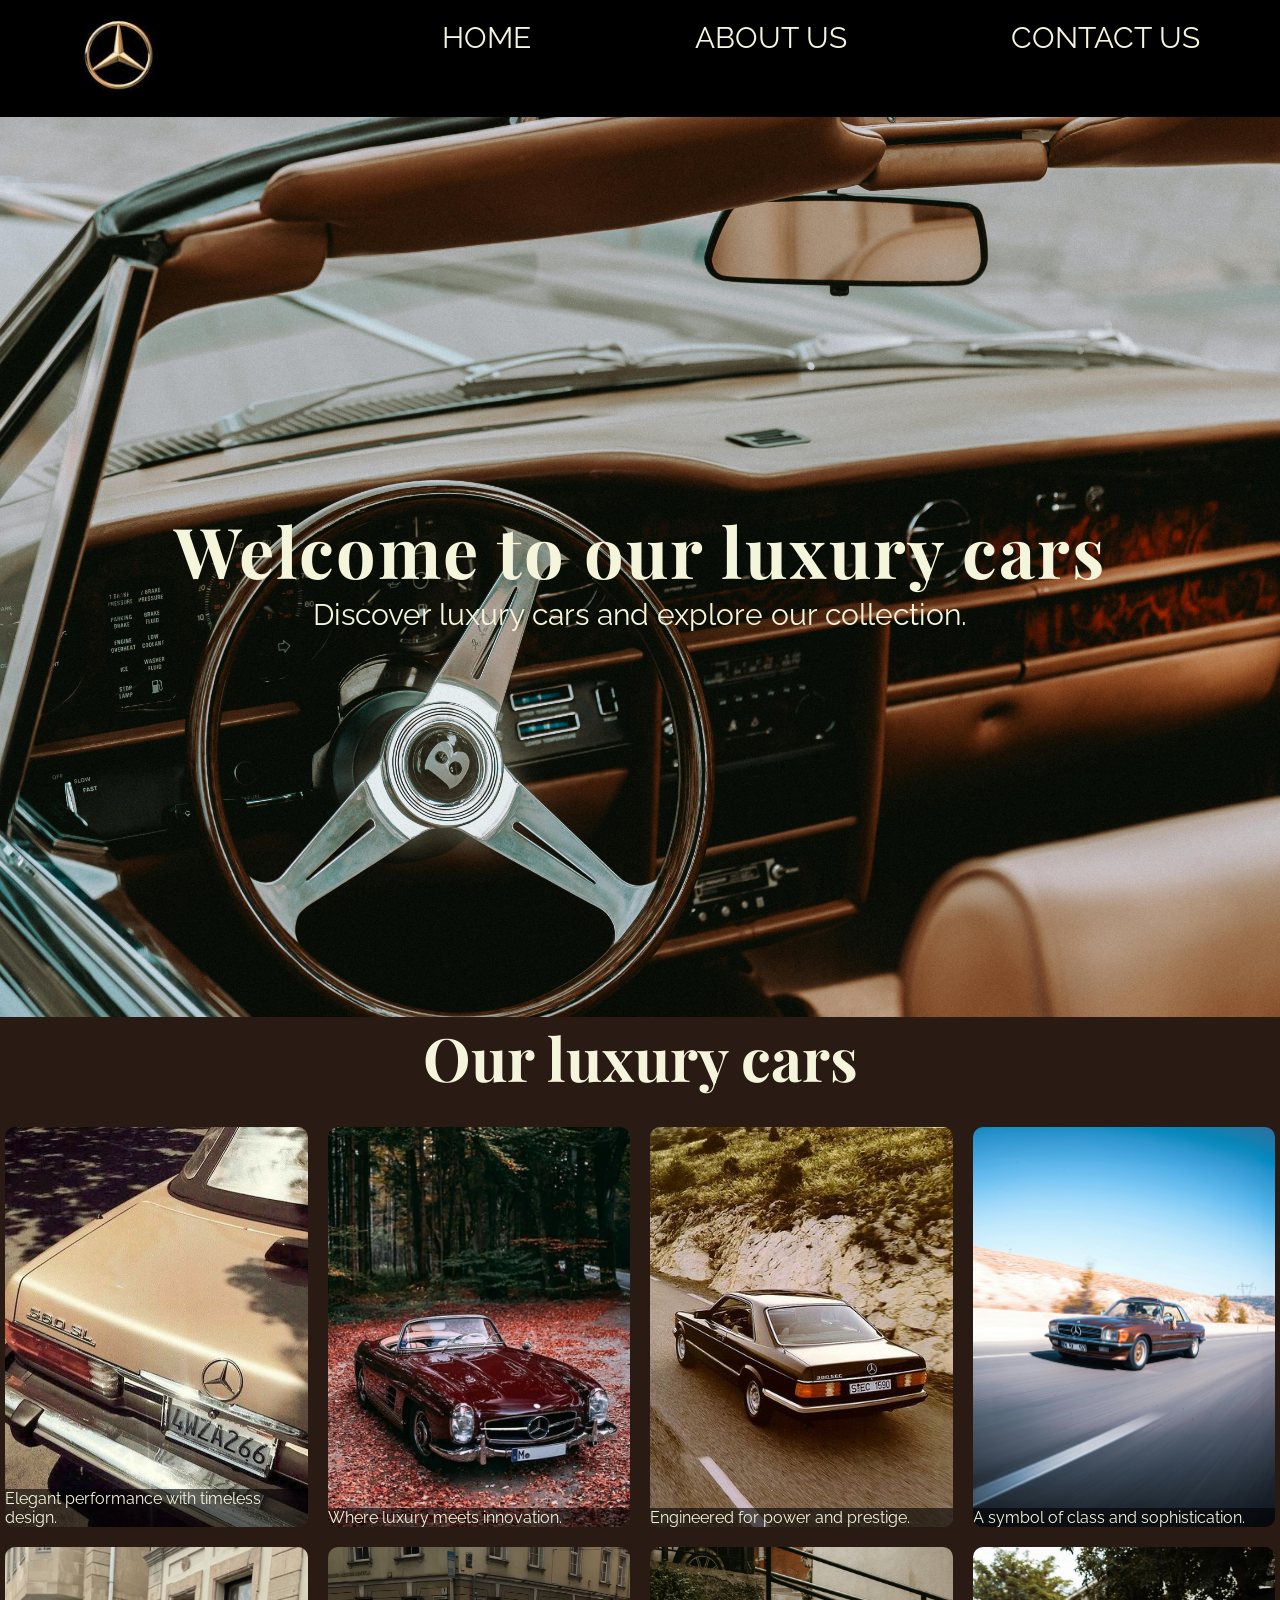
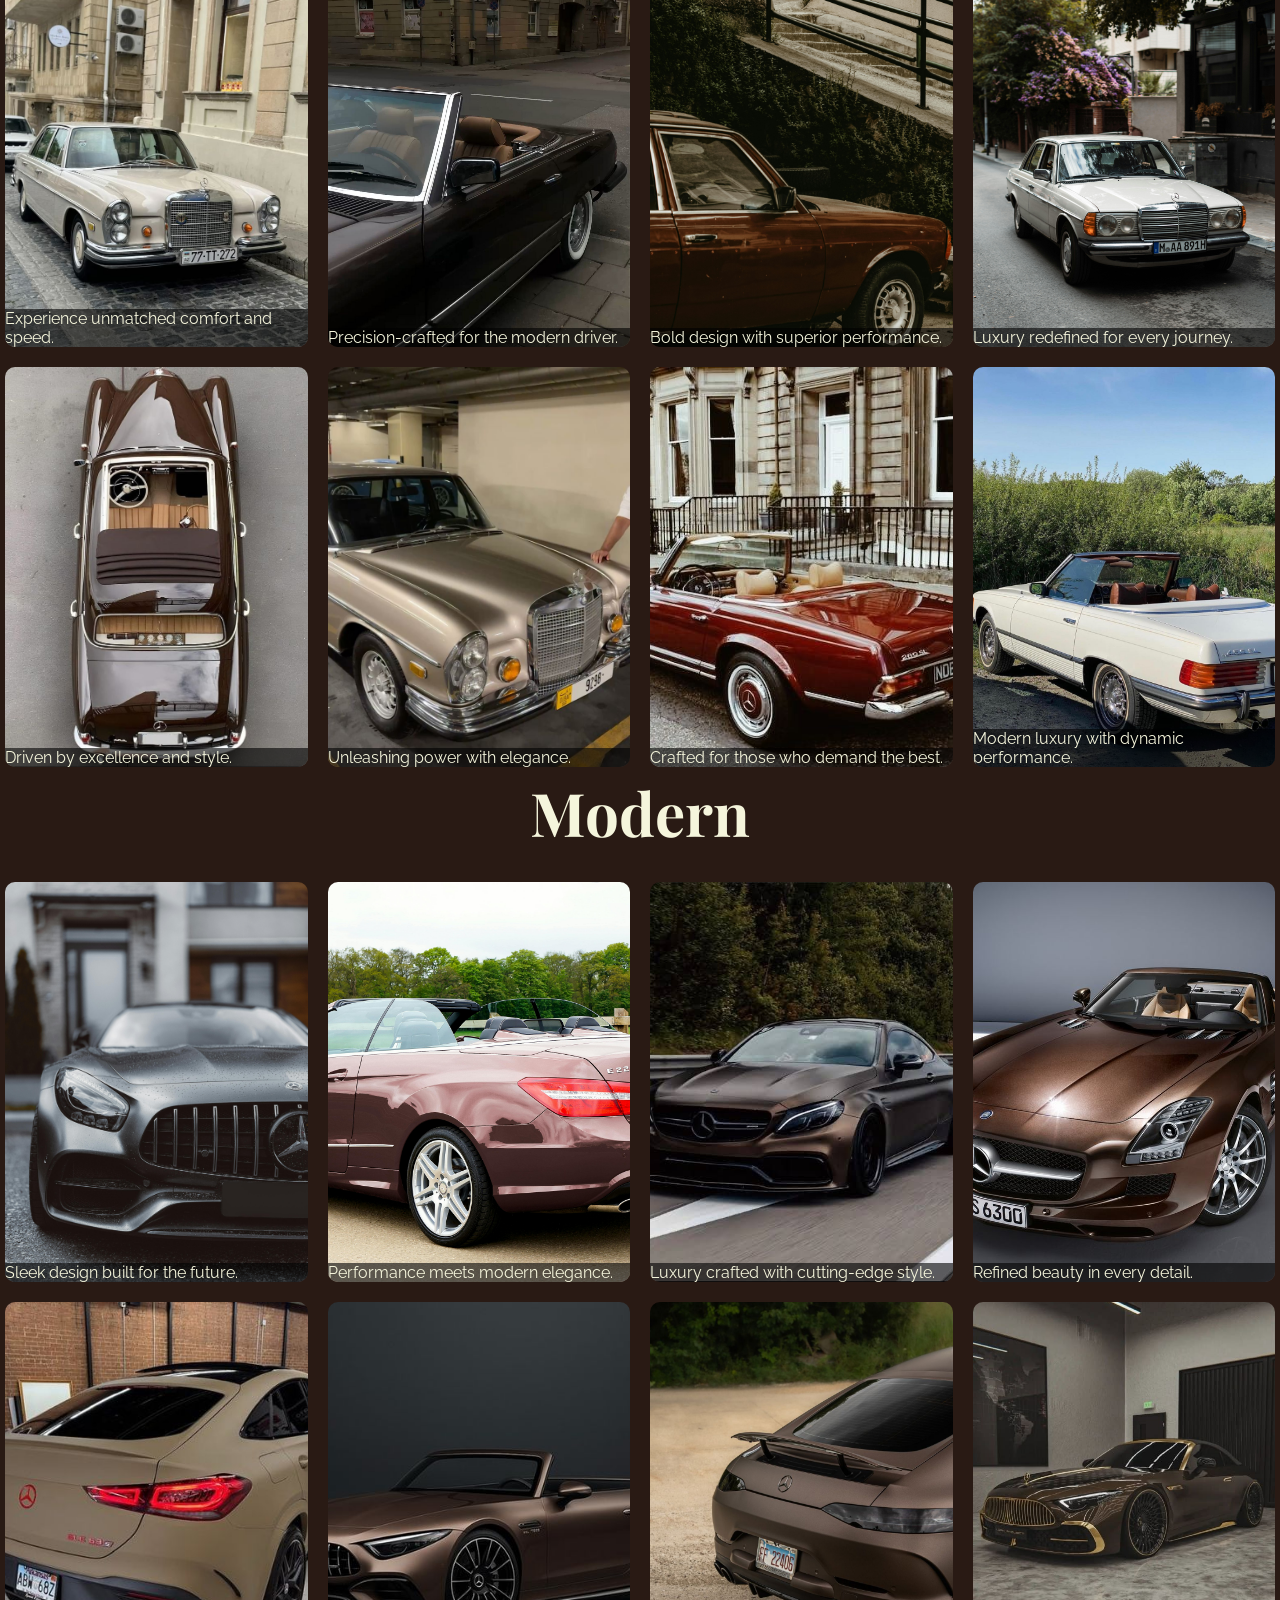
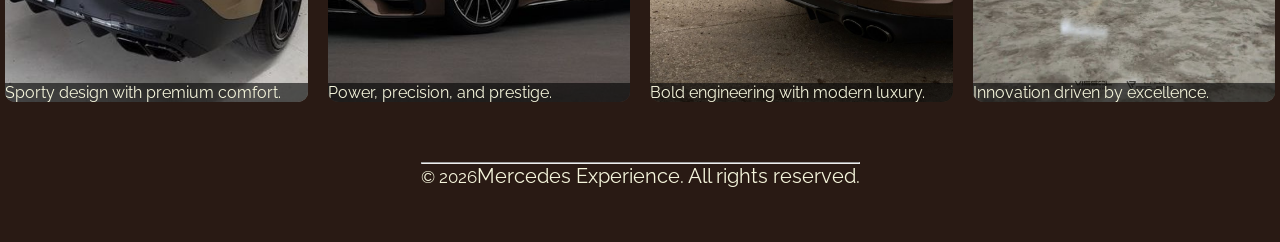
<file: index.html>
<!DOCTYPE html>
<html lang="en">
<meta charset="UTF-8">
<meta name="viewport" content="width=device-width, initial-scale=1.0">
<link rel="stylesheet" href="styles.css">
<link rel="icon" name="icon-x" href="images/favvyy.png">
<link rel="preconnect" href="https://fonts.googleapis.com">
<link rel="preconnect" href="https://fonts.gstatic.com" crossorigin>
<link
    href="https://fonts.googleapis.com/css2?family=Playfair+Display:ital,wght@0,400..900;1,400..900&family=Raleway:ital,wght@0,100..900;1,100..900&family=Roboto:ital,wght@0,100..900;1,100..900&display=swap"
    rel="stylesheet">
<title>Mercedes Benz</title>

<body>
    <header>
        <nav class="navbar">
            <a href="/"><img src="images/logo.jpeg" class="logo"></a>
                <ul>
                    <li> <a href="index.html"> HOME</a></li>
                    <li> <a href="aboutus.html">ABOUT US</a></li>
                    <li><a href="contacus.html">CONTACT US</a></li>
                </ul>
        </nav>
    </header>
    <main>
        <div id="welcome">

            <h1>Welcome to our luxury cars</h1>
            <p>Discover luxury cars and explore our collection.</p>

            <section>
        </div>
        <h2>Our luxury cars</h2>
        <div class="all">

            <div class="cars">
                
                    <img src="images/59defc91b5d0b6ac202116a033661873.jpg" alt="mercedes">
                </a>
                <div class="description">Elegant performance with timeless design.</div>
            </div>

            <div class="cars">
               
                    <img src="images/e3d3803c0811a4582469c3829c3b61d9.jpg" alt="mercedes">
                </a>
                <div class="description">Where luxury meets innovation.</div>
            </div>

            <div class="cars">
               
                    <img src="images/733e66c55a50eddecd557360d449021a.jpg" alt="mercedes">
                </a>
                <div class="description">Engineered for power and prestige.</div>
            </div>

            <div class="cars">
                
                    <img src="images/pexels-egeardaphotos-2148533277-30313333.jpg" alt="mercedes">
                </a>
                <div class="description">A symbol of class and sophistication.</div>
            </div>

            <div class="cars">
               
                    <img src="images/c36a1f79a87d41a1c79da20edca60726.jpg" alt="mercedes">
                </a>
                <div class="description">Experience unmatched comfort and speed.</div>
            </div>

            <div class="cars">
                
                    <img src="images/65a08bb5ac5341f23d8fb1586783eea2.jpg" alt="mercedes">
                </a>
                <div class="description">Precision-crafted for the modern driver.</div>
            </div>

            <div class="cars">
               
                    <img src="images/pexels-beyzaa-yurtkuran-279977530-17057784.jpg" alt="mercedes">
                </a>
                <div class="description">Bold design with superior performance.</div>
            </div>

            <div class="cars">
                
                    <img src="images/pexels-onbab-13818893.jpg" alt="mercedes"></a>
                <div class="description">Luxury redefined for every journey.</div>
            </div>

            <div class="cars">
                <img src="images/eb71af3ea5d12cb9ca41bf65f1319505.jpg" alt="mercedes">
                <div class="description">Driven by excellence and style.</div>
            </div>

            <div class="cars">
            
                    <img src="images/5d17c2cbea644b6b5867715325c2ab1e.jpg" alt="mercedes"></a>
                <div class="description">Unleashing power with elegance.</div>
            </div>

            <div class="cars">
                <img src="images/8a00545e293719035d185729571f994e.jpg" alt="mercedes">
                <div class="description">Crafted for those who demand the best.</div>
            </div>

            <div class="cars">
                <img src="images/c9484ca890cd8eb69caf5f65a48c5195.jpg" alt="mercedes">
                <div class="description">Modern luxury with dynamic performance.</div>
            </div>
        </div>
        </section>

        <section>
            <h2>Modern</h2>
            <div class="alll">

                <div class="cars">
                    <img src="images/pexels-saimon-6070046.jpg" alt="mercedes">
                    <div class="description">Sleek design built for the future.</div>
                </div>

                <div class="cars">
                    <img src="images/pexels-mikebirdy-12801487.jpg" alt="mercedes">
                    <div class="description">Performance meets modern elegance.</div>
                </div>

                <div class="cars">
                    <img src="images/mg.jpg" alt="mercedes">
                    <div class="description">Luxury crafted with cutting-edge style.</div>
                </div>

                <div class="cars">
                    <img src="images/pretty.jpg" alt="mercedes">
                    <div class="description">Refined beauty in every detail.</div>
                </div>

                <div class="cars">
                    <img src="images/coupe.jpg" alt="mercedes">
                    <div class="description">Sporty design with premium comfort.</div>
                </div>

                <div class="cars">
                    <img src="images/mgg.jpg" alt="mercedes">
                    <div class="description">Power, precision, and prestige.</div>
                </div>

                <div class="cars">
                    <img src="images/7a73f6692364ed58fb395c387806e708 (1).jpg" alt="mercedes">
                    <div class="description">Bold engineering with modern luxury.</div>
                </div>

                <div class="cars">
                    <img src="images/0991171123833f65eeb3271ffd2451af.jpg" alt="mercedes">
                    <div class="description">Innovation driven by excellence.</div>
                </div>

            </div>
        </section>
    </main>


<footer>
    <div class="foot">
        <hr>
        <p><small>&copy; 2026</small>Mercedes Experience. All rights reserved.</p>
    </div>
</footer>
</body>

</html>
</file>
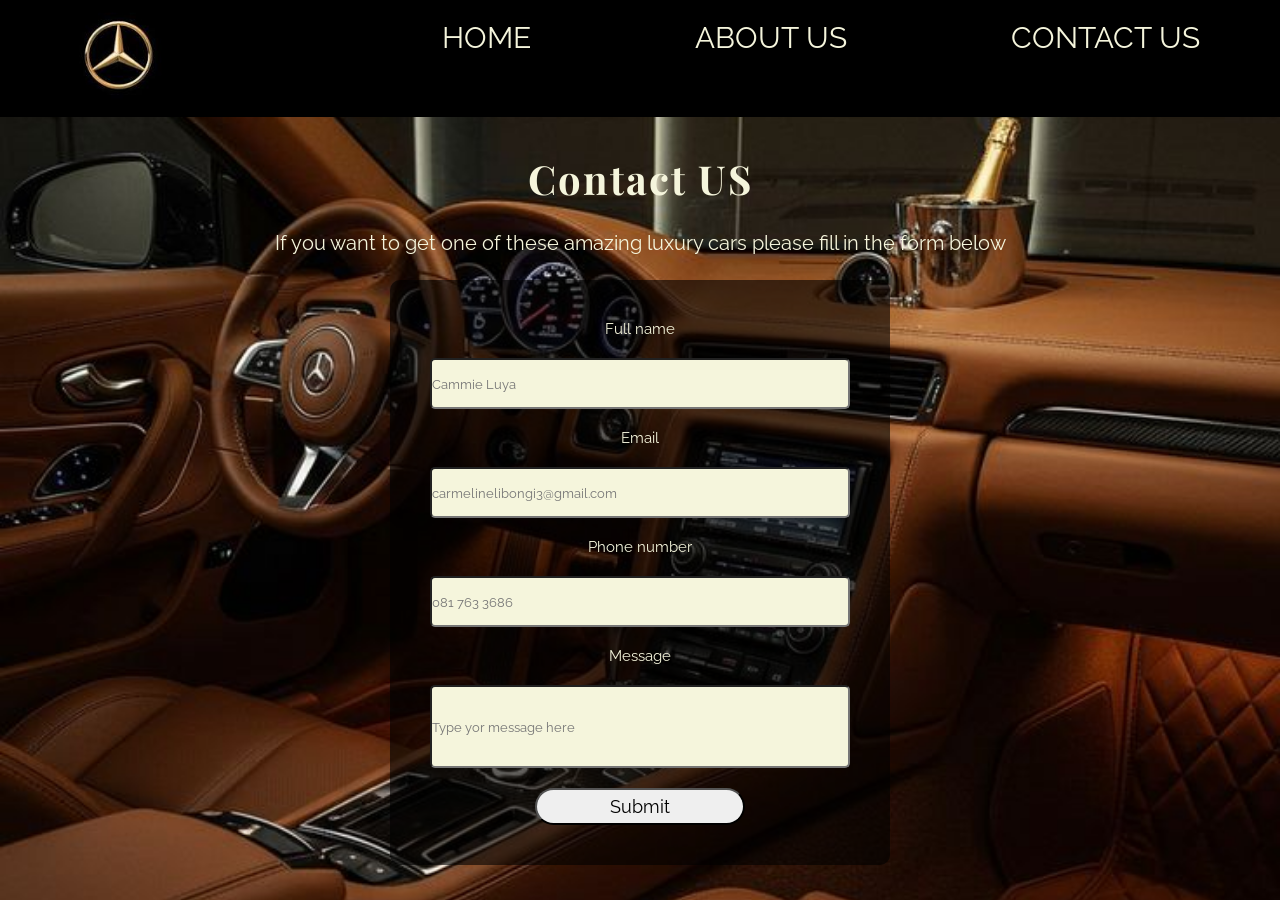
<file: contacus.html>
<!DOCTYPE html>
<html lang="en">
    <meta charset="UTF-8">
    <meta name="viewport" content="width=device-width, initial-scale=1.0">
<link rel="stylesheet" href="styles.css">
<link rel="icon" name="icon-x" href="images/favvyy.png">
<link rel="preconnect" href="https://fonts.googleapis.com">
<link rel="preconnect" href="https://fonts.gstatic.com" crossorigin>
<link
    href="https://fonts.googleapis.com/css2?family=Playfair+Display:ital,wght@0,400..900;1,400..900&family=Raleway:ital,wght@0,100..900;1,100..900&family=Roboto:ital,wght@0,100..900;1,100..900&display=swap"
    rel="stylesheet">
<title>Mercedes Benz</title>
<body>
    <header>
    <nav class="navbar">
          <a href="/"><img src="images/logo.jpeg" class="logo"></div>
            <ul>
       <li> <a href="index.html"> HOME</a></li>
       <li> <a href="aboutus.html">ABOUT US</a></li>
       <li><a href="contacus.html">CONTACT US</a></li>  
          </ul>
           </nav>
           </header>
   
    <div class="contact">
         <h1>Contact US</h1>

    <p>If you want to get one of these amazing luxury cars please fill in the form below</p>
    <form action="form">
        <label for="Name">Full name</label>
        <input type="text" placeholder="Cammie Luya" id=required>
        <label for="email">Email</label>
        <input type="text" placeholder="carmelinelibongi3@gmail.com" id="required">
        <label for="tel">Phone number</label>
        <input type="tel" placeholder="081 763 3686" id="required">
<label for="message">Message</label>
<input type="text" placeholder="Type yor message here" id="required" class="okay">

<button>Submit</button>
    </form>
    </div>
</body>
</html>
</file>
<file: styles.css>
*{
    margin:0;
    padding:0;
    box-sizing: border-box;
    font-family: Raleway, sans-serif;
    
    
}

body{
    background-color: rgb(41, 26, 20);
    color:beige;
    padding-top: 13vh;
    
}

.navbar {
    

 height: 13vh;
 display: flex;
 justify-content: space-between;
 background-color: black ;
 position: fixed;
top: 0;
width: 100%;
z-index: 1;
 overflow: hidden;
  
}


.navbar img{
    height: 13vh;
    padding-left: 60px;
}



.navbar ul li a{
text-decoration: none;
color: beige;
}

.navbar ul li{
    display: inline-block;
    font-size: 60px;
    padding: 20px 80px;
    font-size: 30px;
     list-style: none;
     
}

.navbar img{
    cursor: arrow;
}

.navbar li a:hover {
    background-color:rgb(92, 64, 51);
    border:2px solid beige
}

#welcome{
    display: flex;
    justify-content: center;
    align-items: center;
    min-height: 100vh;
    flex-direction: column;
    background-image: url("images/pexels-saulo-leite-1491182-18262223.jpg");
    background-repeat: no-repeat;
    background-position: center;
    background-size: cover; 
    z-index: -5;
}




h1{
    font-size: 10px;
    letter-spacing: 2px;
    animation: drop 1s ease forwards;
}
h1, h2{
    font-family: 'Playfair Display', serif;
}


p {
  cursor: move;
  font-size: 30px;
}
main img {
  cursor: grab;
}



@keyframes drop{
    from{transform: translateY(-200px);
    opacity: 0
}
    to{transform:translateY(0px);
    opacity: 1;
}
}



.all{
  display: grid;
  justify-content: space-between;
padding: 5px;
  grid-template-columns: repeat(4, 1fr);
  gap: 20px;
  flex-direction: column;
  padding-top: 30px;
}

.alll{
  display: grid;
  justify-content: space-between;
padding: 5px;
  grid-template-columns: repeat(4, 1fr);
  gap: 20px;
  flex-direction: column;
  padding-top: 30px;
}


    

.cars{
    position:relative;
    width:100%;
    height: 400px;
    overflow: hidden;
    border-radius: 10px;
    overflow: hidden;
}

.cars img{
    width:100%;
    height:100%;
    object-fit: cover;
}


.cars img:hover{
    transform: scale(1.1);
    transition: 0.3s ease;
}

.cars:hover .description {
    opacity: 1;
    transform: translateY(0);
}
.description{
    position: absolute;
    bottom:0;
    left:0;
    width: 100%;
    background-color: rgba(0, 0, 0, 0.6);

}
.second{
    display: flex;
    height: 100vh;
    flex-direction: column;
    
    
}

h2{
    font-size: 60px;
    text-align: center;
}


.contact {
    display: flex;
    flex-direction: column;
    align-items: center;
    height: 87vh;
    justify-content: center;
    background-image: url("images/07e27cf5bea9990dac8c243275bb8973.jpg");
    background-size: cover;
    background-position: center;
    z-index: -9;
    
}

.contact h1{
    font-size: 40px;
}
.contact p{
    margin-top: 2%;
    font-size:20px;
}
form {
    margin-top: 2%;
    display: flex;
    justify-content: center;
    flex-direction: column;
    width: 80%;
    max-width: 500px;
    height: 65vh;
    padding: 40px;
    background-color: rgba(0,0,0,0.6);
    border-radius: 10px;
    gap: 20px;
}

.textarea{
    height: 300px;
}

.okay{
    height: 500px;
}
input text{
    width: 100%;
    padding: 12px 20px;
    border-radius: 10px;
    border: none;
    font-size: 16px;
}

.idk{
    align-items: center;
}
label{
    font-size: 15px;
    color:beige;

}

input{
    cursor:text;
    width: 100%;
    border-radius: 5px;
    background-color: beige;
    height: 300px;
}

input textarea{
    height: 500px;
}
button {
    width: 50%;
    padding: 6px 0;
    border-radius: 20px;
    cursor: pointer;
    align-items: center;
    font-size: 18px;
    
}

 form, button{ 
  justify-content: center;
  align-items: center;
}

button:hover {
    background-color: black;
    color: beige;
    transform: scale(1.1);
    transition: 0.2s;
}



#abou{
    display: flex;
    align-items: center;
    gap: 40px;
    overflow: hidden;
}
 h1{
    text-align: center;
    font-size: 70px;
}

.abouimg{
    width: 50%;
    border-radius: 20px;
}

.parabout{
    border: 2px solid transparent;
    border-width: 80px;
}

.ins{
    display: flex;
    justify-content: center;
    padding: 40px;
    flex-direction: row;
    justify-content: space-around;
    gap: 2px;
    padding: 40px;

}



.in{
    background-color: black;
    padding: 20px;
    border-radius: 15px;
    width: 250px;
    text-align: center;
}


.luxury{
    width:99vw;
    height: 20vh;
    display: flex;
    justify-content: center;
    align-items: center;
    background-image: url("images/52b4e22335e11b85592958cfa9263176.jpg"); 
    background-size: cover;
    background-position: center;
    border-radius: 20px;
}



footer {
    border: 2px solid transparent;
    display: flex;
    justify-content: center;
    align-items: center;
    height: 15vh;
    
    
}
footer p{
    font-size: 20px;
}

@media (max-width: 1158px){
  .all{
    grid-template-columns: repeat(4, 1fr);
  }
  .navbar ul li{
    font-size: 25px;
    padding: 20px;
  }

  .navbar img{
    width:80%;
    height: 90%;
    padding-left: 10px;
    
  }
  .contact{
    flex-direction: column;
    text-align: center;
  }
  form {
        width: 400px;
        height: 450px;
        padding: 30px;
    }
    .contact h1 {
        font-size: 50px;
    }
    .contact p {
        font-size: 20px;
    }
    input, text {
        font-size: 16px;
    }
    button {
        width: 180px;
        font-size: 16px;
    }

.okay{
    height: 200px;
}
  
  h1{
    font-size: 45px;
  }

  h2{
    font-size: 30px;
  }
  .cars{
    height: 200px;
  }
  .ins{
    display: flex;
    flex-direction: row;
    justify-content: center;
    gap: 20px;
    padding: 20px;
  }
  .parabout{
    border: 2px solid transparent;
    border-width: 50px;
    font-size: 10px;
}
}



@media (max-width: 900px){
  .all{
    grid-template-columns: repeat(4, 1fr);
  }
  .navbar ul li{
    font-size: 25px;
    padding: 10px;
  }

  .navbar img{
    width:80%;
    height: 100%;
    padding-left: 10px;
    
  }
  .contact{
    flex-direction: column;
    text-align: center;
  }
  form {
        width: 400px;
        height: 450px;
        padding: 30px;
    }
    .contact h1 {
        font-size: 50px;
    }
    .contact p {
        font-size: 20px;
    }
    input, text {
        font-size: 16px;
    }
    button {
        width: 180px;
        font-size: 16px;
    }

.textarea{
    height: 200px;
}
  
  h1{
    font-size: 45px;
  }

  h2{
    font-size: 30px;
  }
  .cars{
    height: 200px;
  }
  .ins{
    display: flex;
    flex-direction: row;
    justify-content: center;
    gap: 20px;
    padding: 20px;
  }
  .parabout{
    border: 2px solid transparent;
    border-width: 80px;
    font-size: 10px;
}

}

@media (max-width: 470px){
  .all{
    grid-template-columns: repeat(4, 1fr);
  }
  .navbar ul li{
    font-size: 25px;
    padding: 10px;
  }

  .navbar img{
    width:80%;
    height: 90%;
    padding-left: 10px;
    
  }
  .contact{
    flex-direction: column;
    text-align: center;
  }
  form {
        width: 400px;
        height: 450px;
        padding: 30px;
    }
    .contact h1 {
        font-size: 50px;
    }
    .contact p {
        font-size: 20px;
    }
    input, text {
        font-size: 16px;
    }
    button {
        width: 180px;
        font-size: 16px;
    }


  
  h1{
    font-size: 45px;
  }

  h2{
    font-size: 30px;
  }
  .cars{
    height: 200px;
  }
  .ins{
    display: flex;
    flex-direction: row;
    justify-content: center;
    gap: 20px;
    padding: 20px;
  }
  .parabout{
    border: 2px solid transparent;
    border-width: 50px;
    font-size: 10px;
}
}


@media (max-width: 600px){
    
  .navbar ul li{
    font-size: 20px;
    padding: 10px;
  }
  .navbar img {
        height: 100px;
    }
  .cars{
    height: 200px;
  }
  p{
    font-size: 15px;
  }
.all, .alll{
    grid-template-columns: repeat(2, 1fr);
  }
  .contact{
    flex-direction: column;
    text-align: center;
  }
  form {
        width: 400px;
        height: 450px;
        padding: 30px;
    }
    .contact h1 {
        font-size: 50px;
    }
    .contact p {
        font-size: 20px;
    }
    input, text {
        font-size: 16px;
    }
    button {
        width: 180px;
        font-size: 16px;
    }
  
  h1{
    font-size: 45px;
  }

  h2{
    font-size: 30px;
  }
  .cars{
    height: 200px;
  }
 .parabout{
    border: 2px solid transparent;
    border-width: 30px;
    font-size: 10px;
}
  
}
   

@media (max-width: 460px){
  .all{
    grid-template-columns: repeat(2, 1fr);
  }
  .navbar ul li{
    font-size: 25px;
    padding: 10px;
    flex-direction: row;
  }

  .navbar img{
    width:80%;
    height: 100%;
    padding-left: 10px;
    
  }
}
  @media (max-width: 400px){
    
  .navbar ul li{
    font-size: 18px;
    padding: 10px;
  }
  .navbar img {
        height: 100px;
    }
  .cars{
    height: 200px;
  }
  p{
    font-size: 15px;
  }
  
    
 

#abou{
    overflow: hidden;
}
.abouimg{
    width:200px;
    
}

.parabout{
    border:2px solid transparent;
    padding:8px;
}
   .ins{
    display: flex;
    flex-direction: row;
    justify-content: center;
    gap: 1px;
    padding: 2px;
     

  }

}

  @media (max-width: 300px){
    
  .navbar ul li{
    font-size: 15px;
    padding: 10px;
  }
  .navbar img {
        height: 100px;
    }
  .cars{
    height: 200px;
  }
  p{
    font-size: 15px;
  }
  
   .ins{
    display: flex;
    flex-direction: row;
    justify-content: center;
    gap: 10px;
    padding: 6px;
    
     
}

.ins{
 width:100px;
}
#abou{
    overflow: hidden;
}
.abouimg{
    width:200px;
    
}
  }
</file>
